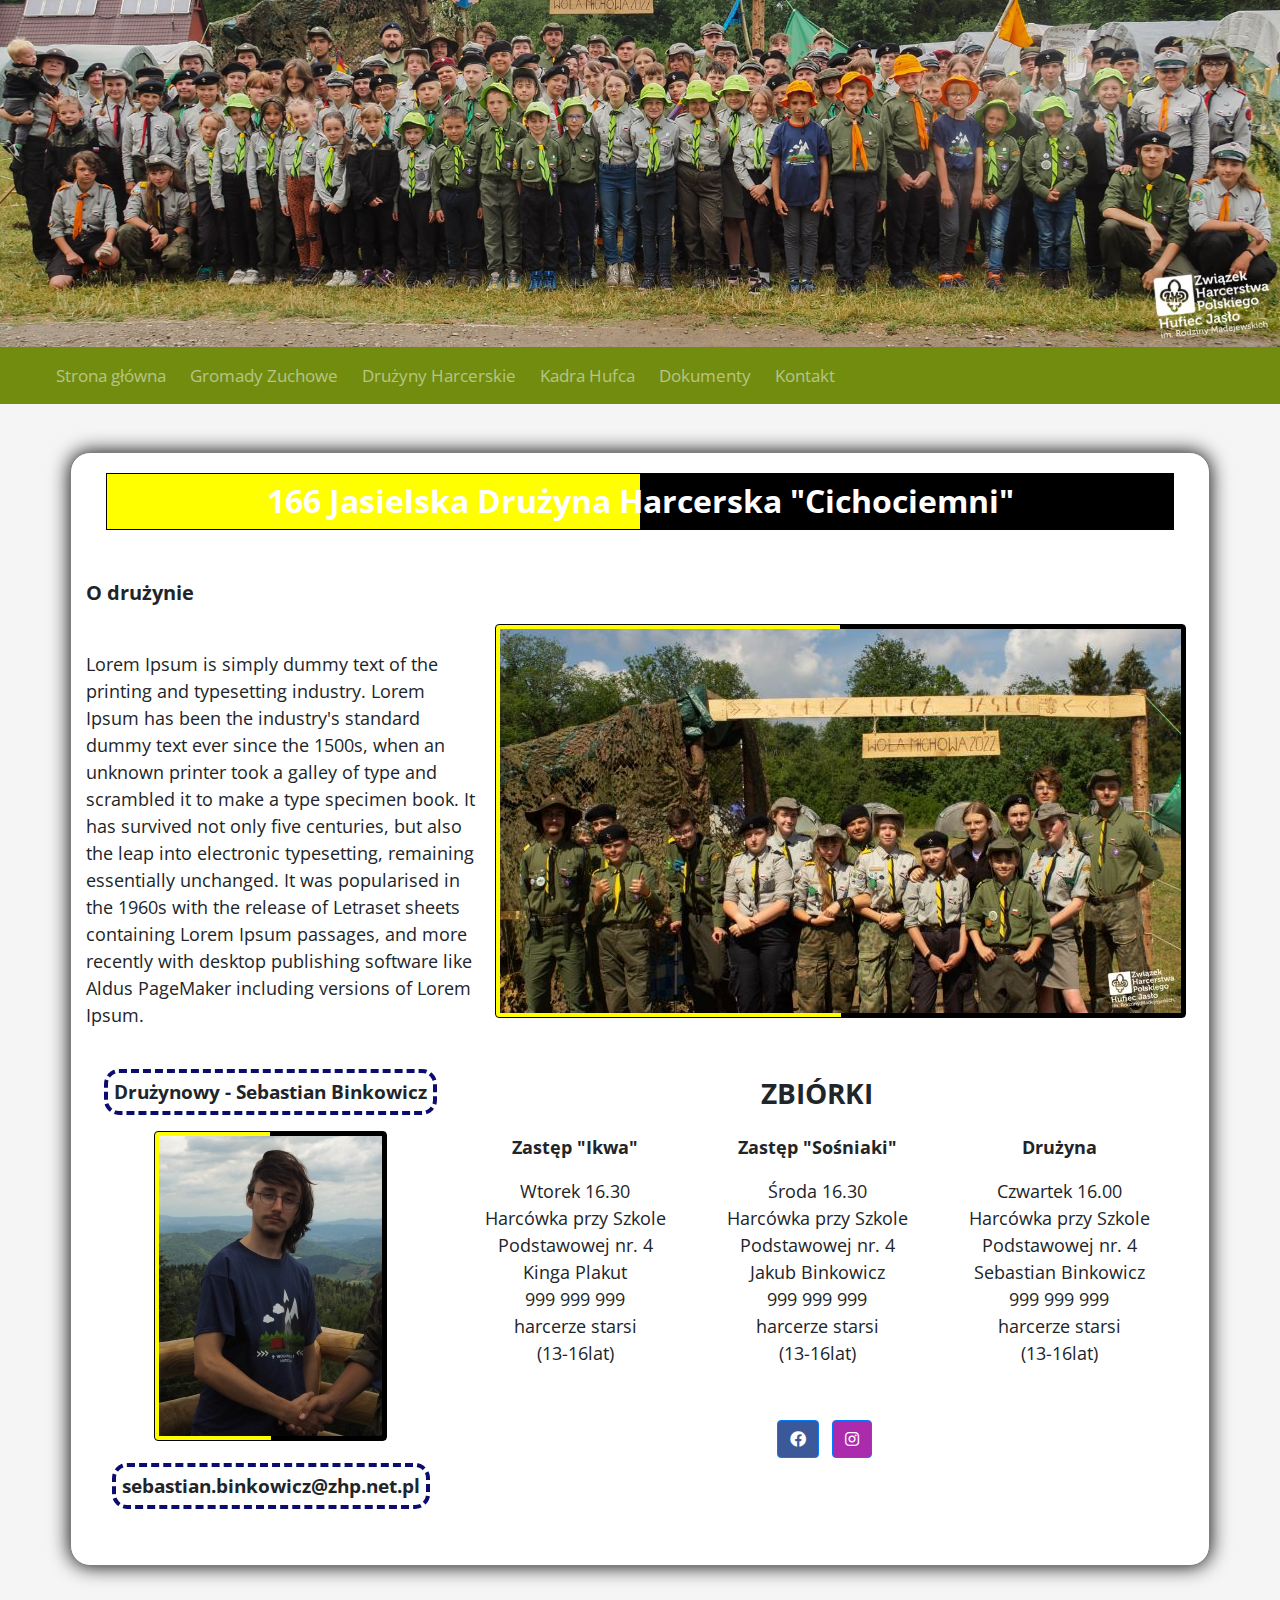
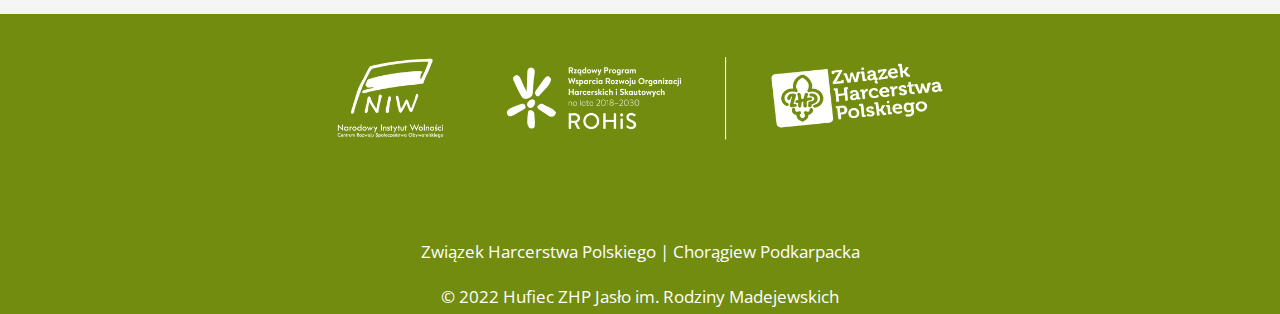
<file: 166dh.html>
<!DOCTYPE html>
<html lang="pl">
<head>

	<meta charset="utf-8">
	<meta name="viewport" content="width=device-width, initial-scale=1, shrink-to-fit=no">
	<title>166DH | Hufiec Jasło</title>
	<meta name="description" content="Hufiec Jasło - Związek Harcerstwa Polskiego">
	<meta name="keywords" content="Hufiec Jasło, ZHP, Jasło, Madejewscy, Madejewskich">
	<meta name="author" content="Bartłomiej Kufel">
	<meta http-equiv="X-Ua-Compatible" content="IE=edge">
	<link rel="icon" href="img/274257479_4765694953525980_3862767999356551831_n-removebg-preview.png">
	<link rel="stylesheet" href="css/bootstrap.min.css">
    <link rel="stylesheet" href="https://use.fontawesome.com/releases/v5.15.2/css/all.css" >
	<link rel="stylesheet" href="styl.css">
	<link href="https://fonts.googleapis.com/css?family=Open+Sans:400,700&amp;subset=latin-ext" rel="stylesheet">
	
</head>


<body>
	<header>
        <img src="img/baner.png" class="d-inline-block " style="width: 100%;">
		<nav class="navbar navbar-dark bg-side navbar-expand-md justify-content-end pl-5">
                <button class="navbar-toggler right" type="button" data-toggle="collapse" data-target="#menu">
                    <span class="navbar-toggler-icon"></span>
                </button>
            
            <div class="collapse navbar-collapse" id="menu">
                <ul class="navbar-nav mr-auto ">
                <li class="nav-item mr-2"><a class="nav-link" href="index.html">Strona główna</a></li>
                <li class="nav-item dropdown mr-2">
                    <a class="nav-link" href="#" data-toggle="dropdown" data-bs-toggle="dropdown" role="button">Gromady Zuchowe</a>
                    <div class="dropdown-menu dropdown-navex">
                        <a class="dropdown-item text-white" href="#">22GZ "Niepokonane Leśne Dzikuski"</a>
                        <a class="dropdown-item text-white" href="#">GZ "Liski"</a>
                        <a class="dropdown-item text-white" href="#">GZ "Wilczki"</a>
                        <a class="dropdown-item text-white" href="#">GZ "Dzielne Orły"</a>
                    </div>
                </li>
                <li class="nav-item dropdown mr-2">
                    <a class="nav-link" href="#" data-toggle="dropdown" data-bs-toggle="dropdown" role="button">Drużyny Harcerskie</a>
                    <div class="dropdown-menu dropdown-navex columns">
                        <a class="dropdown-item text-white" href="166dh.html">166DH "Cichociemni"</a>
                        <a class="dropdown-item text-white" href="#">139DH "Lisy"</a>
                        <a class="dropdown-item text-white" href="#">309DH "Golesz"</a>
                        <a class="dropdown-item text-white" href="#">307DH "Wilki"</a>
                        <a class="dropdown-item text-white" href="#">4DH "Buki"</a>
                        <a class="dropdown-item text-white" href="#">31DH "Sosny"</a>
                        <a class="dropdown-item text-white" href="#">15DH "Płomienie"</a>
                    </div>
                </li>
                <li class="nav-item mr-2"><a class="nav-link" href="kadra.html">Kadra Hufca</a></li>
                <li class="nav-item dropdown mr-2">
                    <a class="nav-link" href="#" data-toggle="dropdown" data-bs-toggle="dropdown" role="button">Dokumenty</a>
                    <div class="dropdown-menu dropdown-navex">
                        <a class="dropdown-item text-white" href="https://e.zhp.pl/">E-ZHPe</a>
                        <a class="dropdown-item text-white" href="#">---</a>
                    </div>
                </li>
                <li class="nav-item mr-2"><a class="nav-link" href="kontakt.html">Kontakt</a></li>
                    
                </ul>
            </div>
        </nav>
	</header>
	
    <main>
        <article>
            <div class="container">
                <div class="row">
                    <div class="glownyart col-lg-12 my-5 text-body info pb-5">
                        <h1 class="h2 font-weight-bold mb-5 text-white py-2 dh-166" >166 Jasielska Drużyna Harcerska "Cichociemni"</h1>

                        <p class="lead font-weight-bold">O drużynie</p>
                        <p class="mb-5">
                            <img src="img/166dh.jpg" class="img-thumbnail ml-3 float-right mr-2 dh-166" alt="zdjęcie 166DH Cichociemni"><br>
                            Lorem Ipsum is simply dummy text of the printing and typesetting industry. Lorem Ipsum has been the industry's standard 
                            dummy text ever since the 1500s, when an unknown printer took a galley of type and scrambled it to make a type specimen 
                            book. 
                            It has survived not only five centuries, but also the leap into electronic typesetting, remaining essentially unchanged. 
                            It was popularised in the 1960s with the release of Letraset sheets containing Lorem Ipsum passages, and more recently with 
                            desktop publishing software like Aldus PageMaker including versions of Lorem Ipsum.
                        </p>

                        <p class="lead font-weight-bold float-left col-lg-4 text-center">
                            <span class="druzynowy">Drużynowy - Sebastian Binkowicz</span><br>
                            <img src="img/166dh-druzy.jpg" class="img-thumbnail mt-4 center dh-166 mb-0" alt="zdjęcie 166DH Cichociemni"><br>
                            <span class="druzynowy">sebastian.binkowicz@zhp.net.pl</span>
                        </p>

                        <div class="mb-4 mr-2 col-lg-12">
                            <h3 class="h3 font-weight-bold text-uppercase text-center">Zbiórki</h3>
                            <table class="mb-5">
                                <tr>
                                    <th class="p-3">Zastęp "Ikwa"</th>
                                    <th class="p-3">Zastęp "Sośniaki"</th>
                                    <th class="p-3">Drużyna</th>
                                </tr>
                                <tr>
                                    <td>
                                        Wtorek 16.30<br>
                                        Harcówka przy Szkole Podstawowej nr. 4<br>
                                        Kinga Plakut<br>
                                        999 999 999<br>
                                        harcerze starsi<br>
                                        (13-16lat)
                                    </td>
                                    <td>
                                        Środa 16.30<br>
                                        Harcówka przy Szkole Podstawowej nr. 4<br>
                                        Jakub Binkowicz<br>
                                        999 999 999<br>
                                        harcerze starsi<br>
                                        (13-16lat)
                                    </td>
                                
                                    <td>
                                        Czwartek 16.00<br>
                                        Harcówka przy Szkole Podstawowej nr. 4<br>
                                        Sebastian Binkowicz<br>
                                        999 999 999<br>
                                        harcerze starsi<br>
                                        (13-16lat)
                                    </td>
                                </tr>
                            </table>
                        </div>
                    <div class="text-center">
                        <a
                            class="btn btn-primary btn-floating m-1"
                            style="background-color: #3b5998;"
                            href="https://www.facebook.com/166jdh"
                            role="button">
                            <i class="fab fa-facebook"></i>
                        </a>
                        <a
                            class="btn btn-primary btn-floating m-1"
                            style="background-color: #ac2bac;"
                            href="https://www.instagram.com/166_jdh_cichociemni_/"
                            role="button">
                            <i class="fab fa-instagram"></i>
                        </a>     
                    </div>

                </div>
        </article>
    </main>

    <footer class="bg-body text-center text-white">
        <img src="img/3a5c9bf7-da56-46fd-a0c0-bc3dfef6f924.png" class="col-sm-4 col-md-7 p-3" >
        <div class="text-center p-3">
            
            <a class="text-white" href="https://zhp.pl/" target="blank">Związek Harcerstwa Polskiego</a>
            |
            <a class="text-white" href="http://www.podkarpacka.zhp.pl/" target="blank">Chorągiew Podkarpacka</a>
            
        </div>

        <div class="footer text-center p-1 bg-body">
            © 2022 Hufiec ZHP Jasło im. Rodziny Madejewskich
        </div>

    </footer>



				
		
        




	<script src="https://code.jquery.com/jquery-3.3.1.slim.min.js" integrity="sha384-q8i/X+965DzO0rT7abK41JStQIAqVgRVzpbzo5smXKp4YfRvH+8abtTE1Pi6jizo" crossorigin="anonymous"></script>
	
	<script src="https://cdnjs.cloudflare.com/ajax/libs/popper.js/1.14.3/umd/popper.min.js" integrity="sha384-ZMP7rVo3mIykV+2+9J3UJ46jBk0WLaUAdn689aCwoqbBJiSnjAK/l8WvCWPIPm49" crossorigin="anonymous"></script>
	
	<script src="js/bootstrap.min.js"></script>
	
</body>
</html>
</file>
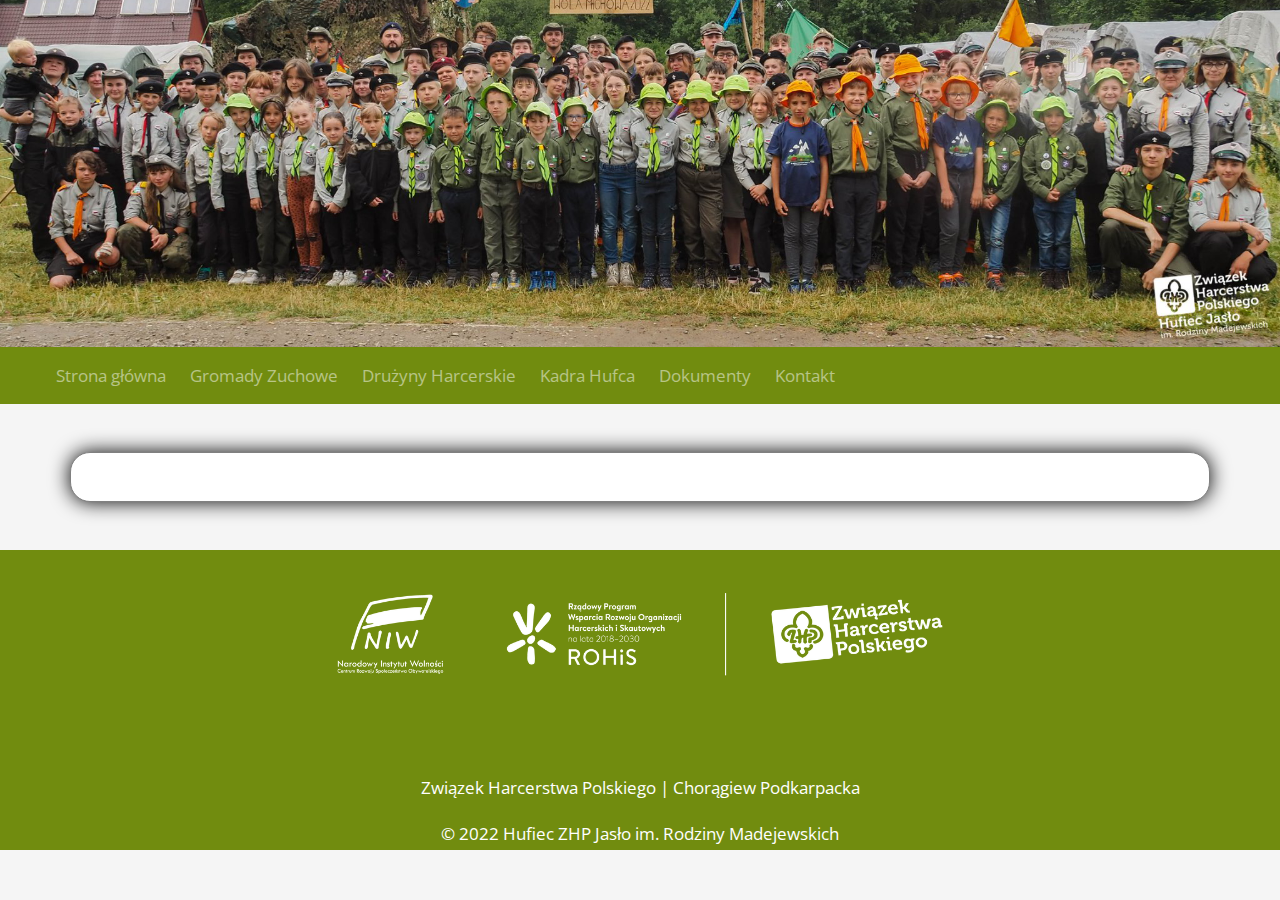
<file: kadra.html>
<!DOCTYPE html>
<html lang="pl">
<head>

	<meta charset="utf-8">
	<meta name="viewport" content="width=device-width, initial-scale=1, shrink-to-fit=no">
	<title>Kadra | Hufiec Jasło</title>
	<meta name="description" content="Hufiec Jasło - Związek Harcerstwa Polskiego">
	<meta name="keywords" content="Hufiec Jasło, ZHP, Jasło, Madejewscy, Madejewskich">
	<meta name="author" content="Bartłomiej Kufel">
	<meta http-equiv="X-Ua-Compatible" content="IE=edge">
	<link rel="icon" href="img/274257479_4765694953525980_3862767999356551831_n-removebg-preview.png">
	<link rel="stylesheet" href="css/bootstrap.min.css">
    <link rel="stylesheet" href="https://use.fontawesome.com/releases/v5.15.2/css/all.css" >
	<link rel="stylesheet" href="styl.css">
	<link href="https://fonts.googleapis.com/css?family=Open+Sans:400,700&amp;subset=latin-ext" rel="stylesheet">
	
</head>


<body>
	
	<header>
        <img src="img/baner.png" class="d-inline-block " style="width: 100%;">
		<nav class="navbar navbar-dark bg-side navbar-expand-md justify-content-end pl-5">
                <button class="navbar-toggler right" type="button" data-toggle="collapse" data-target="#menu">
                    <span class="navbar-toggler-icon"></span>
                </button>
            
            <div class="collapse navbar-collapse" id="menu">
                <ul class="navbar-nav mr-auto ">
                <li class="nav-item mr-2"><a class="nav-link" href="index.html">Strona główna</a></li>
                <li class="nav-item dropdown mr-2">
                    <a class="nav-link" href="#" data-toggle="dropdown" data-bs-toggle="dropdown" role="button">Gromady Zuchowe</a>
                    <div class="dropdown-menu dropdown-navex">
                        <a class="dropdown-item text-white" href="#">22GZ "Niepokonane Leśne Dzikuski"</a>
                        <a class="dropdown-item text-white" href="#">GZ "Liski"</a>
                        <a class="dropdown-item text-white" href="#">GZ "Wilczki"</a>
                        <a class="dropdown-item text-white" href="#">GZ "Dzielne Orły"</a>
                    </div>
                </li>
                <li class="nav-item dropdown mr-2">
                    <a class="nav-link" href="#" data-toggle="dropdown" data-bs-toggle="dropdown" role="button">Drużyny Harcerskie</a>
                    <div class="dropdown-menu dropdown-navex columns">
                        <a class="dropdown-item text-white" href="166dh.html">166DH "Cichociemni"</a>
                        <a class="dropdown-item text-white" href="#">139DH "Lisy"</a>
                        <a class="dropdown-item text-white" href="#">309DH "Golesz"</a>
                        <a class="dropdown-item text-white" href="#">307DH "Wilki"</a>
                        <a class="dropdown-item text-white" href="#">4DH "Buki"</a>
                        <a class="dropdown-item text-white" href="#">31DH "Sosny"</a>
                        <a class="dropdown-item text-white" href="#">15DH "Płomienie"</a>
                    </div>
                </li>
                <li class="nav-item mr-2"><a class="nav-link" href="kadra.html">Kadra Hufca</a></li>
                <li class="nav-item dropdown mr-2">
                    <a class="nav-link" href="#" data-toggle="dropdown" data-bs-toggle="dropdown" role="button">Dokumenty</a>
                    <div class="dropdown-menu dropdown-navex">
                        <a class="dropdown-item text-white" href="https://e.zhp.pl/">E-ZHPe</a>
                        <a class="dropdown-item text-white" href="#">---</a>
                    </div>
                    </li>
                <li class="nav-item mr-2"><a class="nav-link" href="kontakt.html">Kontakt</a></li>
                    
                </ul>
            </div>
        </nav>
	</header>
	
    <main>
        <article>
            <div class="container">
                <div class="row">
                    <div class="glownyart col-lg-12 my-5 text-body info pb-5">
                        
                    </div>
                </div>
                
        </article>
    </main>

    <footer class="bg-body text-center text-white">
        <img src="img/3a5c9bf7-da56-46fd-a0c0-bc3dfef6f924.png" class="col-sm-4 col-md-7 p-3" >
        <div class="text-center p-3">
            
            <a class="text-white" href="https://zhp.pl/" target="blank">Związek Harcerstwa Polskiego</a>
            |
            <a class="text-white" href="http://www.podkarpacka.zhp.pl/" target="blank">Chorągiew Podkarpacka</a>
            
        </div>

        <div class="footer text-center p-1 bg-body">
            © 2022 Hufiec ZHP Jasło im. Rodziny Madejewskich
        </div>

    </footer>



				
		
        




	<script src="https://code.jquery.com/jquery-3.3.1.slim.min.js" integrity="sha384-q8i/X+965DzO0rT7abK41JStQIAqVgRVzpbzo5smXKp4YfRvH+8abtTE1Pi6jizo" crossorigin="anonymous"></script>
	
	<script src="https://cdnjs.cloudflare.com/ajax/libs/popper.js/1.14.3/umd/popper.min.js" integrity="sha384-ZMP7rVo3mIykV+2+9J3UJ46jBk0WLaUAdn689aCwoqbBJiSnjAK/l8WvCWPIPm49" crossorigin="anonymous"></script>
	
	<script src="js/bootstrap.min.js"></script>
	
</body>
</html>
</file>
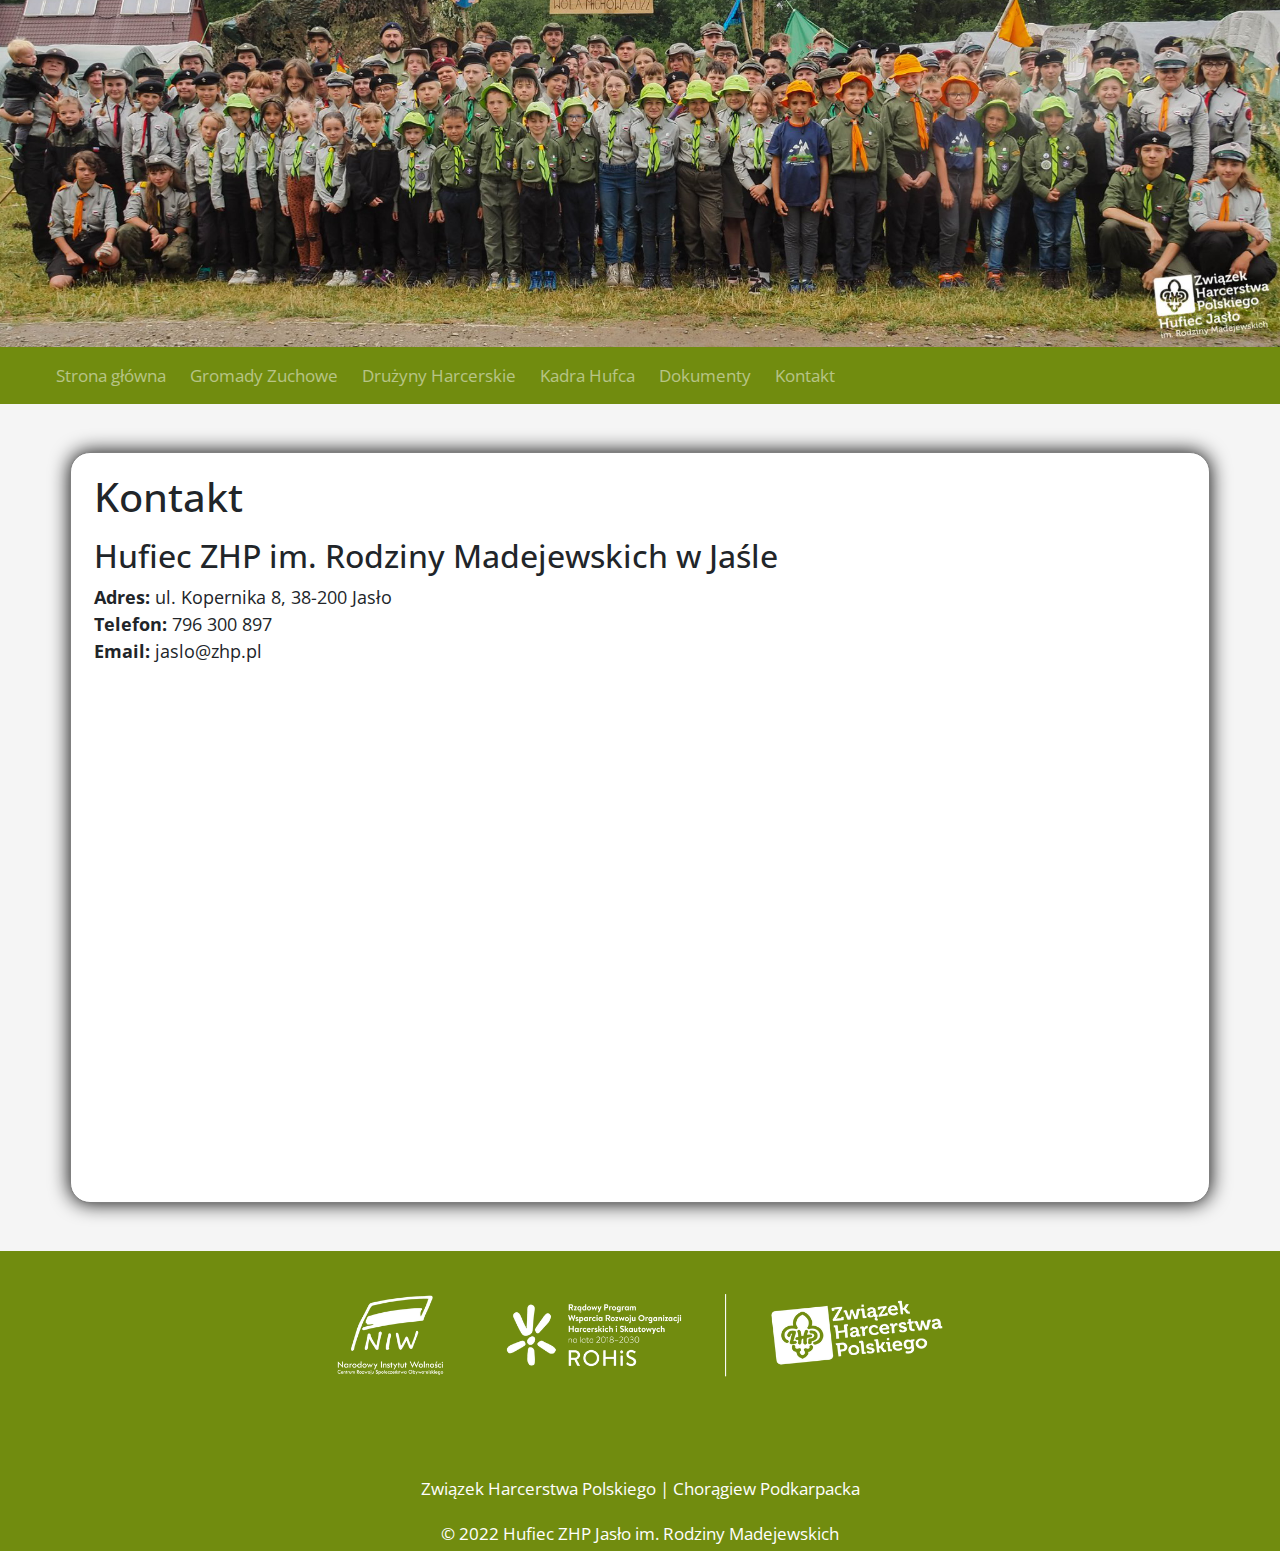
<file: kontakt.html>
<!DOCTYPE html>
<html lang="pl">
<head>

	<meta charset="utf-8">
	<meta name="viewport" content="width=device-width, initial-scale=1, shrink-to-fit=no">
	<title>Kontakt | Hufiec Jasło</title>
	<meta name="description" content="Hufiec Jasło - Związek Harcerstwa Polskiego">
	<meta name="keywords" content="Hufiec Jasło, ZHP, Jasło, Madejewscy, Madejewskich">
	<meta name="author" content="Bartłomiej Kufel">
	<meta http-equiv="X-Ua-Compatible" content="IE=edge">
	<link rel="icon" href="img/274257479_4765694953525980_3862767999356551831_n-removebg-preview.png">
	<link rel="stylesheet" href="css/bootstrap.min.css">
    <link rel="stylesheet" href="https://use.fontawesome.com/releases/v5.15.2/css/all.css" >
	<link rel="stylesheet" href="styl.css">
	<link href="https://fonts.googleapis.com/css?family=Open+Sans:400,700&amp;subset=latin-ext" rel="stylesheet">
	
</head>


<body>
	
	<header>
        <img src="img/baner.png" class="d-inline-block " style="width: 100%;">
		<nav class="navbar navbar-dark bg-side navbar-expand-md justify-content-end pl-5">
                <button class="navbar-toggler right" type="button" data-toggle="collapse" data-target="#menu">
                    <span class="navbar-toggler-icon"></span>
                </button>
            
            <div class="collapse navbar-collapse" id="menu">
                <ul class="navbar-nav mr-auto ">
                <li class="nav-item mr-2"><a class="nav-link" href="index.html">Strona główna</a></li>
                <li class="nav-item dropdown mr-2">
                    <a class="nav-link" href="#" data-toggle="dropdown" data-bs-toggle="dropdown" role="button">Gromady Zuchowe</a>
                    <div class="dropdown-menu dropdown-navex">
                        <a class="dropdown-item text-white" href="#">22GZ "Niepokonane Leśne Dzikuski"</a>
                        <a class="dropdown-item text-white" href="#">GZ "Liski"</a>
                        <a class="dropdown-item text-white" href="#">GZ "Wilczki"</a>
                        <a class="dropdown-item text-white" href="#">GZ "Dzielne Orły"</a>
                    </div>
                </li>
                <li class="nav-item dropdown mr-2">
                    <a class="nav-link" href="#" data-toggle="dropdown" data-bs-toggle="dropdown" role="button">Drużyny Harcerskie</a>
                    <div class="dropdown-menu dropdown-navex columns">
                        <a class="dropdown-item text-white" href="166dh.html">166DH "Cichociemni"</a>
                        <a class="dropdown-item text-white" href="#">139DH "Lisy"</a>
                        <a class="dropdown-item text-white" href="#">309DH "Golesz"</a>
                        <a class="dropdown-item text-white" href="#">307DH "Wilki"</a>
                        <a class="dropdown-item text-white" href="#">4DH "Buki"</a>
                        <a class="dropdown-item text-white" href="#">31DH "Sosny"</a>
                        <a class="dropdown-item text-white" href="#">15DH "Płomienie"</a>
                    </div>
                </li>
                <li class="nav-item mr-2"><a class="nav-link" href="kadra.html">Kadra Hufca</a></li>
                <li class="nav-item dropdown mr-2">
                    <a class="nav-link" href="#" data-toggle="dropdown" data-bs-toggle="dropdown" role="button">Dokumenty</a>
                    <div class="dropdown-menu dropdown-navex">
                        <a class="dropdown-item text-white" href="https://e.zhp.pl/">E-ZHPe</a>
                        <a class="dropdown-item text-white" href="#">---</a>
                    </div>
                    </li>
                <li class="nav-item mr-2"><a class="nav-link" href="kontakt.html">Kontakt</a></li>
                    
                </ul>
            </div>
        </nav>
	</header>
	
    <main>
        <article>
            <div class="container">
                <div class="row">
                    <div class="glownyart col-lg-12 my-5 text-body info">

                        <h1 class="h1 text-left ml-2 mb-3">Kontakt</h1>
                        <h2 class="h2 text-left ml-2">Hufiec ZHP im. Rodziny Madejewskich w Jaśle</h2>
                        <p class="ml-2">
                            <b>Adres:</b> ul. Kopernika 8, 38-200 Jasło<br>
                            <b>Telefon:</b> 796 300 897<br>
                            <b>Email:</b> jaslo@zhp.pl
                        </p>
                        <iframe src="https://www.google.com/maps/embed?pb=!1m18!1m12!1m3!1d2578.638417747236!2d21.461097015588383!3d49.736430379383165!2m3!1f0!2f0!3f0!3m2!1i1024!2i768!4f13.1!3m3!1m2!1s0x473db413398568ed%3A0xbf28becc80d915d2!2sHufiec%20ZHP%20Jas%C5%82o%20im.%20Rodziny%20Madejewskich!5e0!3m2!1spl!2spl!4v1658731406272!5m2!1spl!2spl"
                        style="border:0; width: 90%; height: 450px;" allowfullscreen="" loading="lazy" referrerpolicy="no-referrer-when-downgrade"
                        class="embed-responsive-item ml-3 mb-5 mt-3 mr-3"></iframe>


                    </div>

                </div>
                
        </article>
    </main>

    <footer class="bg-body text-center text-white">
        <img src="img/3a5c9bf7-da56-46fd-a0c0-bc3dfef6f924.png" class="col-sm-4 col-md-7 p-3" >
        <div class="text-center p-3">
            
            <a class="text-white" href="https://zhp.pl/" target="blank">Związek Harcerstwa Polskiego</a>
            |
            <a class="text-white" href="http://www.podkarpacka.zhp.pl/" target="blank">Chorągiew Podkarpacka</a>
            
        </div>

        <div class="footer text-center p-1 bg-body">
            © 2022 Hufiec ZHP Jasło im. Rodziny Madejewskich
        </div>

    </footer>



				
		
        




	<script src="https://code.jquery.com/jquery-3.3.1.slim.min.js" integrity="sha384-q8i/X+965DzO0rT7abK41JStQIAqVgRVzpbzo5smXKp4YfRvH+8abtTE1Pi6jizo" crossorigin="anonymous"></script>
	
	<script src="https://cdnjs.cloudflare.com/ajax/libs/popper.js/1.14.3/umd/popper.min.js" integrity="sha384-ZMP7rVo3mIykV+2+9J3UJ46jBk0WLaUAdn689aCwoqbBJiSnjAK/l8WvCWPIPm49" crossorigin="anonymous"></script>
	
	<script src="js/bootstrap.min.js"></script>
	
</body>
</html>
</file>
<file: styl.css>
body{
	background-color: whitesmoke;
    font-family: 'Open Sans', sans-serif;
    font-size: 17px;
	overflow: auto;
}

h1{
	font-size: 36px;
	font-weight: 400;
	margin: 20px;
	text-align: center;
	
}


.bg-side{
	background-color: #718C0F !important;
}

.dropdown-item:hover{
	background-color: transparent;
	text-decoration: underline;
}

.hufiec{
	text-align: center;
}

.hufiec img{
	width: 100%;
	height:auto;
}

.hufiec figcaption{
	margin-top: 8px;
}

.wpis{
	text-align: justify;
	font-size: 16px;
	padding: 30px;
}

.info{
	text-align: left;
	font-size: 18px;
}

footer{
	background-color: #718C0F !important;
}

.glownyart{
	/*background-color: rgb(132, 160, 18);*/
	background-color: white;
	box-shadow: 0 0 20px black;
	border: 1px solid grey;
	border-radius: 20px;
}

.dropdown-navex{
	
	background-color: #718C0F !important;
	border-radius: 0 0 10px 10px;
	margin-top: 7px;
}

img {
    -webkit-user-drag: none;
    user-select: none;
    -moz-user-select: none;
    -webkit-user-select: none;
    -ms-user-select: none;
}

@media screen and (max-width: 991px) {
	.columns {
	  height: 100px;
	  overflow-y: scroll;
	}
  }
  
  @media screen and (min-width: 992px) {
	.columns {
	  -moz-column-count: 2;
	  /* Firefox */
	  -webkit-column-count: 2;
	  /* Safari and Chrome */
	  column-count: 2;
	  width: 500px;
	  height:170px;
	}
  }

  table{
	text-align: center;
	
  }

  .center {
	display: block;
	margin-left: auto;
	margin-right: auto;
  }

  .druzynowy{
	border: 4px dashed rgb(12, 12, 111); 
	border-radius: 15px;
	padding: 6px;
	font-size: 19px;
  }
  
  .dh-166{
	border: 1px solid black;
	background:conic-gradient(black 0deg 180deg, rgb(255, 255, 0) 180deg 360deg);
  }
</file>
